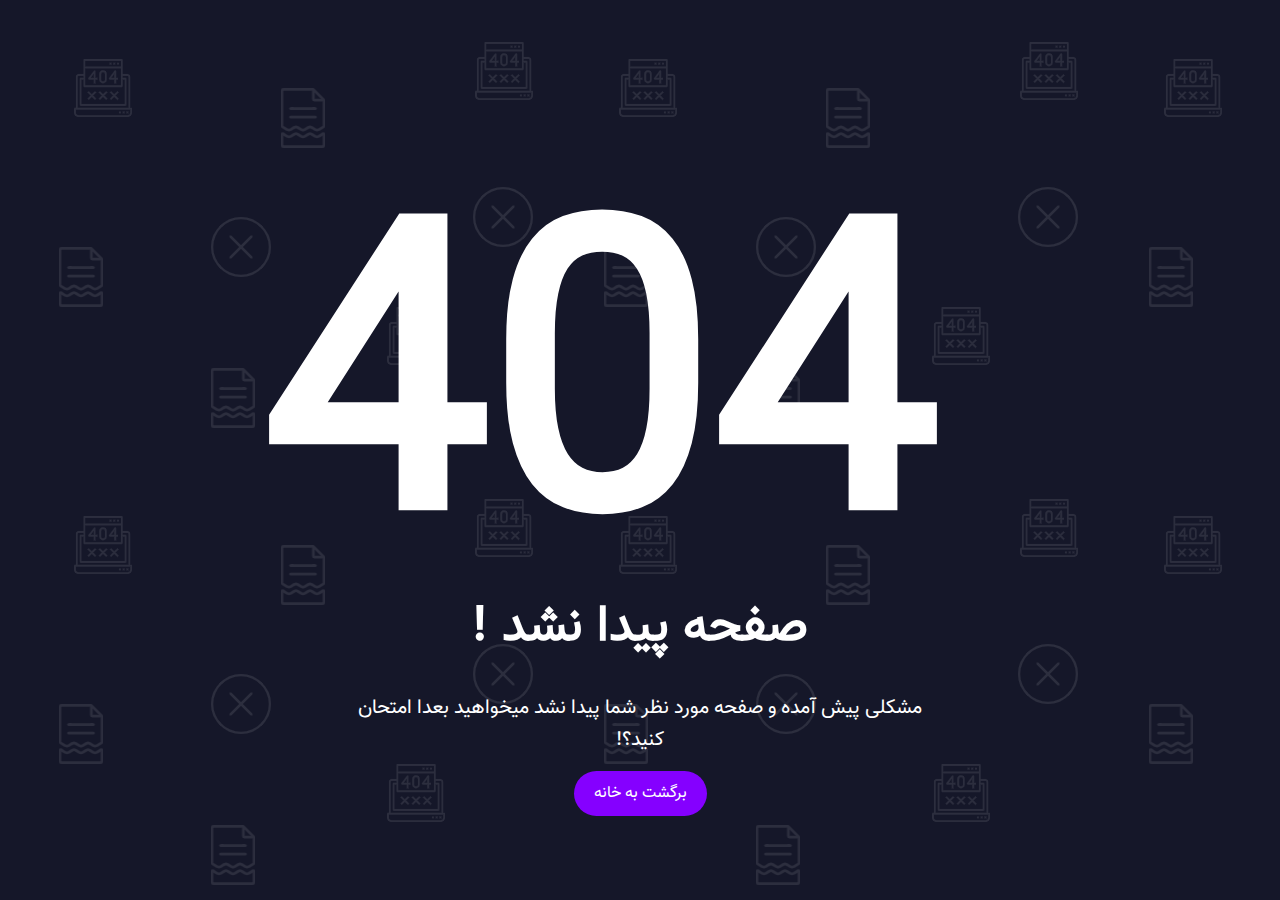
<file: 3/index.html>
<!DOCTYPE html>
<html lang="en">
<head>
    <meta charset="UTF-8">
    <meta name="viewport" content="width=device-width, initial-scale=1.0">
    <link rel="stylesheet" href="styles/style.css">
    <title>Scroll Indeicator</title>
</head>
<body>
    
    
    <div id="container">
        <div class="content">
            <h2>404</h2>
            <h4>صفحه پیدا نشد !</h4>
            <p>مشکلی پیش آمده و صفحه مورد نظر شما پیدا نشد میخواهید بعدا امتحان کنید؟!</p>
            <a href="">برگشت به خانه</a>
        </div>
    </div>
    

    <script src="js/all.min.js"></script>
    <script src="js/script.js"></script>
</body>
</html>
</file>
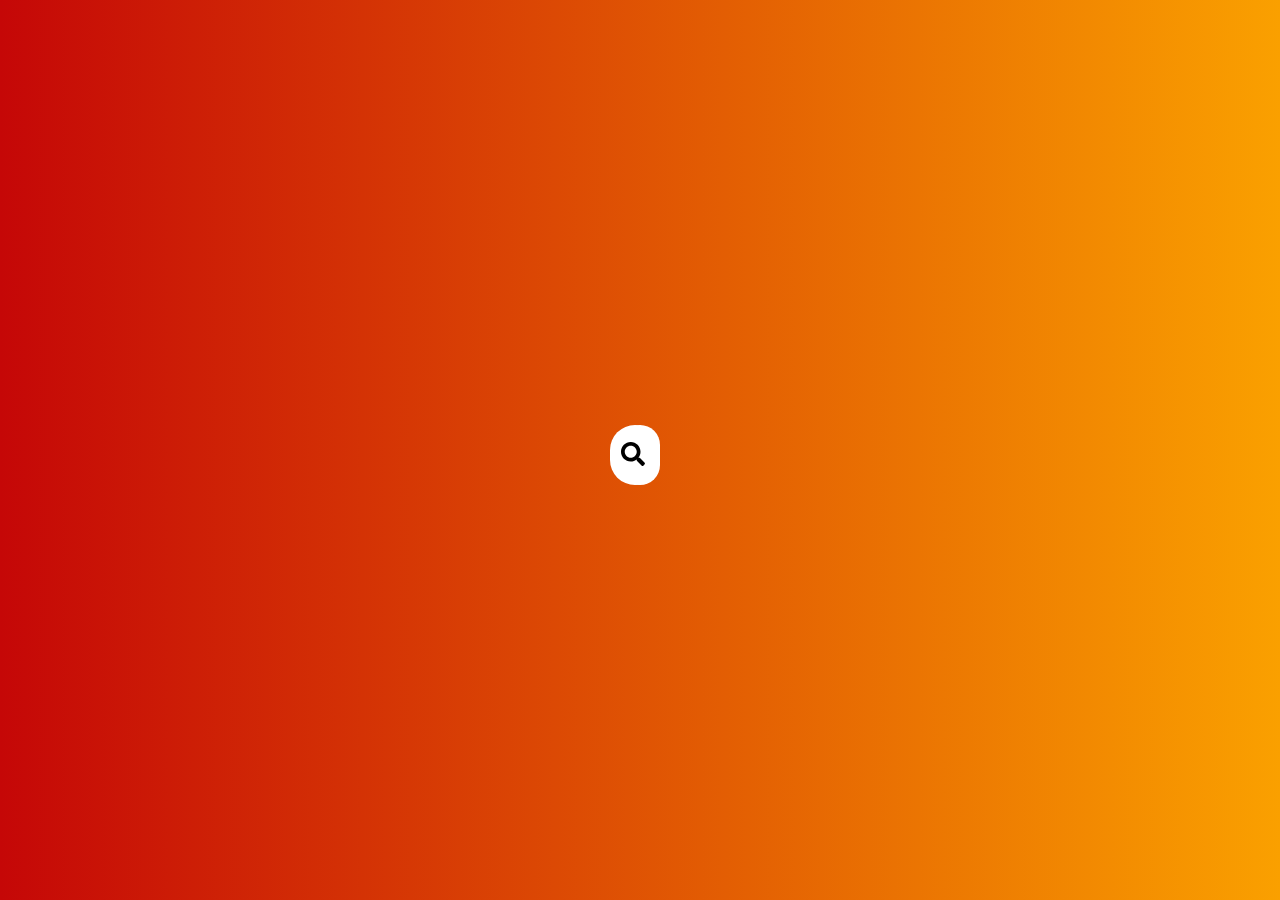
<file: 4/index.html>
<!DOCTYPE html>
<html lang="en">
<head>
    <meta charset="UTF-8">
    <meta name="viewport" content="width=device-width, initial-scale=1.0">
    <link rel="stylesheet" href="styles/style.css">
    <title>پروژه چهارم</title>
</head>
<body>
    
    <div class="search">
        <input type="text" class="input" placeholder="جستجو ...">
        <button class="btn">
            <i class="fas fa-search"></i>
        </button>
    </div>

    <script src="js/all.min.js"></script>
    <script src="js/script.js"></script>
</body>
</html>
</file>
<file: 3/styles/style.css>
﻿@font-face {
    font-family: 'vazir';
    src: url('../fonts/vazir.eot') format('eot'),
     url('../fonts/vazir.ttf') format('truetype'),
    url('../fonts/vazir.woff') format('woff'),
    url('../fonts/vazir.woff2') format('woff2');
}
*{
    padding: 0;
    margin: 0;
}
body{
    font-family: 'vazir';
    direction: rtl;
    display: flex;
    flex-direction: column;
    justify-content: center;
    align-items: center;
    height: 100vh;
}


#container{
    width: 100%;
    height: 100%;
    display: flex;
    align-items: center;
    justify-content: center;
    background: #151729;
    background-image: url('../img/p404.png');
   
}


#container .content{
    width: 600px;
    margin: 0 auto;
    text-align: center;
}

#container .content h2{
    font-size: 400px;
    color: #fff;
}

#container .content h4{
    font-size: 50px;
    color: #fff;
    margin-top: -130px;
    position: relative;
}

#container .content p{
    font-size: 20px;
    color: #fff;
    margin: 25px 0;
}

#container .content a{
    text-decoration: none;
    color: #fff;
    background-color: #8500ff;
    padding: 10px 20px;
    border-radius: 25px;
    -webkit-border-radius: 25px;
    -moz-border-radius: 25px;
    -ms-border-radius: 25px;
    -o-border-radius: 25px;
}
</file>
<file: 4/styles/style.css>
﻿@font-face {
    font-family: 'vazir';
    src: url('../fonts/vazir.eot') format('eot'),
     url('../fonts/vazir.ttf') format('truetype'),
    url('../fonts/vazir.woff') format('woff'),
    url('../fonts/vazir.woff2') format('woff2');
}
*{
    padding: 0;
    margin: 0;
    outline: none;
}
body{
    font-family: 'vazir';
    direction: rtl;
    display: flex;
    flex-direction: column;
    justify-content: center;
    align-items: center;
    height: 100vh;
    background: linear-gradient(90deg, #c50707, #faa000);
}


.search{
    height: 50px;
    position: relative;
}

.search .input{
    font-family: 'vazir';
    font-size: 18px;
    padding: 5px 10px;
    height: 50px;
    width: 20px;
    border: none;
    border-radius: 50px;
    transition: width .4s ease;
    -webkit-transition: width .4s ease;
    -moz-transition: width .4s ease;
    -ms-transition: width .4s ease;
    -o-transition: width .4s ease;
    -webkit-border-radius: 50px;
    -moz-border-radius: 50px;
    -ms-border-radius: 50px;
    -o-border-radius: 50px;
}
.search.active .input{
    width: 300px;
    border-bottom-left-radius: 0;
    border-top-left-radius: 0;
}
.search .btn{
   padding: 15px;
   border: none;
   background: #fff;
   position: absolute;
   top: 0;
   right: 0;
   width: 50px;
   height: 60px;
   cursor: pointer;
   border-radius: 30px;
   box-sizing: border-box;
   transition: right .4s ease;
   -webkit-transition: right .4s ease;
   -moz-transition: right .4s ease;
   -ms-transition: right .4s ease;
   -o-transition: right .4s ease;
   font-size: 24px;
   -webkit-border-radius:;
   -moz-border-radius:;
   -ms-border-radius:;
   -o-border-radius:;
}   

.search.active .btn{
    right: 300px;
    border-bottom-right-radius: 0;
    border-top-right-radius: 0;
}
</file>
